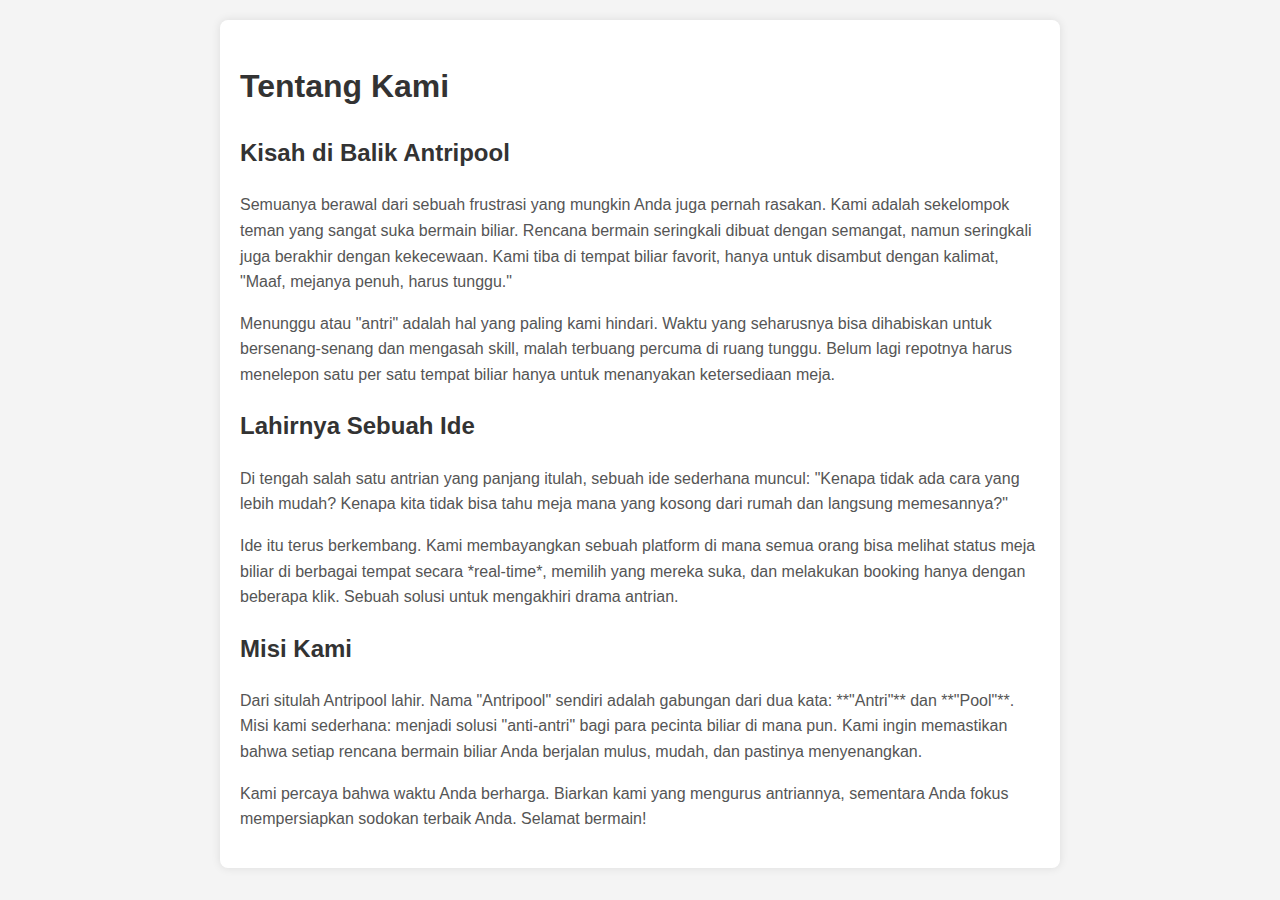
<file: about.html>
<!DOCTYPE html>
<html lang="id">
<head>
    <meta charset="UTF-8">
    <meta name="viewport" content="width=device-width, initial-scale=1.0">
    <title>Tentang Antripool</title>
    <style>
        body {
            font-family: Arial, sans-serif;
            line-height: 1.6;
            margin: 0;
            padding: 20px;
            background-color: #f4f4f4;
        }
        .container {
            max-width: 800px;
            margin: auto;
            background: #fff;
            padding: 20px;
            border-radius: 8px;
            box-shadow: 0 0 10px rgba(0,0,0,0.1);
        }
        h1, h2 {
            color: #333;
        }
        p {
            color: #555;
        }
    </style>
</head>
<body>

    <div class="container">
        <h1>Tentang Kami</h1>

        <h2>Kisah di Balik Antripool</h2>

        <p>
            Semuanya berawal dari sebuah frustrasi yang mungkin Anda juga pernah rasakan. Kami adalah sekelompok teman yang sangat suka bermain biliar. Rencana bermain seringkali dibuat dengan semangat, namun seringkali juga berakhir dengan kekecewaan. Kami tiba di tempat biliar favorit, hanya untuk disambut dengan kalimat, "Maaf, mejanya penuh, harus tunggu."
        </p>

        <p>
            Menunggu atau "antri" adalah hal yang paling kami hindari. Waktu yang seharusnya bisa dihabiskan untuk bersenang-senang dan mengasah skill, malah terbuang percuma di ruang tunggu. Belum lagi repotnya harus menelepon satu per satu tempat biliar hanya untuk menanyakan ketersediaan meja.
        </p>
        
        <h2>Lahirnya Sebuah Ide</h2>

        <p>
            Di tengah salah satu antrian yang panjang itulah, sebuah ide sederhana muncul: "Kenapa tidak ada cara yang lebih mudah? Kenapa kita tidak bisa tahu meja mana yang kosong dari rumah dan langsung memesannya?"
        </p>

        <p>
            Ide itu terus berkembang. Kami membayangkan sebuah platform di mana semua orang bisa melihat status meja biliar di berbagai tempat secara *real-time*, memilih yang mereka suka, dan melakukan booking hanya dengan beberapa klik. Sebuah solusi untuk mengakhiri drama antrian.
        </p>
        
        <h2>Misi Kami</h2>
        
        <p>
            Dari situlah Antripool lahir. Nama "Antripool" sendiri adalah gabungan dari dua kata: **"Antri"** dan **"Pool"**. Misi kami sederhana: menjadi solusi "anti-antri" bagi para pecinta biliar di mana pun. Kami ingin memastikan bahwa setiap rencana bermain biliar Anda berjalan mulus, mudah, dan pastinya menyenangkan.
        </p>
        
        <p>
            Kami percaya bahwa waktu Anda berharga. Biarkan kami yang mengurus antriannya, sementara Anda fokus mempersiapkan sodokan terbaik Anda. Selamat bermain!
        </p>
    </div>

</body>
</html>
</file>
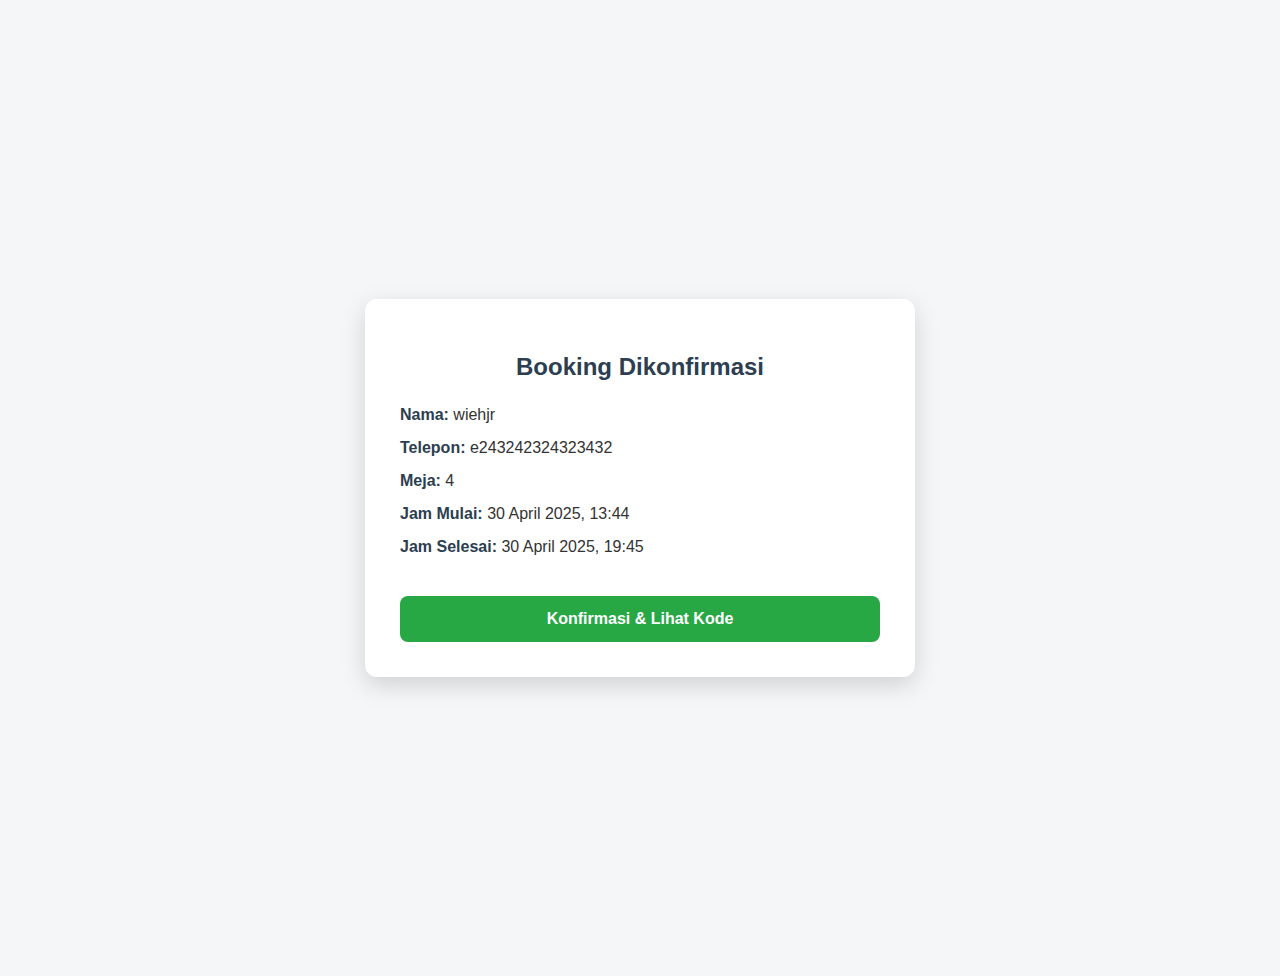
<file: pembayaran.html>
<!DOCTYPE html>
<html lang="id">
<head>
  <meta charset="UTF-8" />
  <meta name="viewport" content="width=device-width, initial-scale=1" />
  <title>Pembayaran Booking</title>
  <style>
    body {
      font-family: 'Segoe UI', sans-serif;
      background: #f4f6f8;
      color: #333;
      padding: 30px;
      display: flex;
      justify-content: center;
      align-items: center;
      height: 100vh;
    }

    .container {
      background: #ffffff;
      padding: 35px;
      border-radius: 12px;
      box-shadow: 0 8px 25px rgba(0, 0, 0, 0.15);
      width: 100%;
      max-width: 480px;
    }

    h2 {
      text-align: center;
      color: #2c3e50;
      margin-bottom: 25px;
    }

    .detail {
      margin-bottom: 15px;
      font-size: 16px;
    }

    .label {
      font-weight: 600;
      color: #2c3e50;
    }

    .button {
      width: 100%;
      background: #28a745;
      color: #fff;
      padding: 14px;
      font-size: 16px;
      font-weight: bold;
      border: none;
      border-radius: 8px;
      cursor: pointer;
      margin-top: 25px;
      transition: background 0.3s ease;
    }

    .button:hover {
      background: #218838;
    }

    .code-box {
      margin-top: 25px;
      background-color: #eaf0f6;
      border-left: 5px solid #2c3e50;
      padding: 16px 20px;
      border-radius: 8px;
      font-family: monospace;
      font-size: 17px;
      color: #2c3e50;
      display: none;
      animation: fadeIn 0.5s ease-in-out;
    }

    .success-message {
      color: #2c3e50;
      text-align: center;
      margin-top: 10px;
      font-weight: bold;
      display: none;
      animation: fadeIn 0.5s ease-in-out;
    }

    /* Modal Style */
    .modal {
      display: none;
      position: fixed;
      z-index: 1000;
      left: 0;
      top: 0;
      width: 100%;
      height: 100%;
      background-color: rgba(0,0,0,0.4);
      justify-content: center;
      align-items: center;
    }

    .modal-content {
      background-color: #ffffff;
      padding: 30px;
      border-radius: 12px;
      text-align: center;
      color: #2c3e50;
      width: 90%;
      max-width: 400px;
      box-shadow: 0 4px 16px rgba(0,0,0,0.2);
    }

    .modal-content h3 {
      margin-bottom: 20px;
      font-size: 20px;
      color: #28a745;
    }

    .modal-buttons {
      display: flex;
      justify-content: center;
      gap: 15px;
      margin-top: 20px;
    }

    .modal-buttons button {
      padding: 10px 20px;
      border: none;
      border-radius: 8px;
      cursor: pointer;
      font-weight: bold;
      font-size: 15px;
    }

    .confirm {
      background-color: #28a745;
      color: white;
    }

    .cancel {
      background-color: #b0b0b0;
      color: white;
    }

    @keyframes fadeIn {
      from { opacity: 0; transform: translateY(10px); }
      to { opacity: 1; transform: translateY(0); }
    }
  </style>
</head>
<body>

<div class="container">
  <h2>Booking Dikonfirmasi</h2>
  <div class="detail"><span class="label">Nama:</span> wiehjr</div>
  <div class="detail"><span class="label">Telepon:</span> e243242324323432</div>
  <div class="detail"><span class="label">Meja:</span> 4</div>
  <div class="detail"><span class="label">Jam Mulai:</span> 30 April 2025, 13:44</div>
  <div class="detail"><span class="label">Jam Selesai:</span> 30 April 2025, 19:45</div>

  <button class="button" onclick="tampilkanModal()">Konfirmasi & Lihat Kode</button>

  <div class="code-box" id="kodeBox">
    Kode Booking Anda: <strong id="kodeBooking"></strong><br>
    Tunjukkan kode ini ke kasir untuk pembayaran tunai.
  </div>

  <div class="success-message" id="successMsg">
    ✅ Kode berhasil dibuat. Silakan bayar langsung ke kasir.
  </div>
</div>

<!-- Modal -->
<div class="modal" id="konfirmasiModal">
  <div class="modal-content">
    <h3>Apakah Anda yakin ingin mengkonfirmasi dan melihat kode?</h3>
    <div class="modal-buttons">
      <button class="confirm" onclick="konfirmasi()">Ya, Lanjutkan</button>
      <button class="cancel" onclick="tutupModal()">Batal</button>
    </div>
  </div>
</div>

<script>
  let sudahDibuat = false;
  let kodeTersimpan = '';

  function tampilkanModal() {
    document.getElementById("konfirmasiModal").style.display = "flex";
  }

  function tutupModal() {
    document.getElementById("konfirmasiModal").style.display = "none";
  }

  function konfirmasi() {
    if (!sudahDibuat) {
      const kode = "BK" + Math.floor(100000 + Math.random() * 900000);
      kodeTersimpan = kode;
      sudahDibuat = true;
    }
    tampilkanKode();
    tutupModal();
  }

  function tampilkanKode() {
    document.getElementById("kodeBooking").innerText = kodeTersimpan;
    document.getElementById("kodeBox").style.display = "block";
    document.getElementById("successMsg").style.display = "block";
  }
</script>

</body>
</html>
</file>
